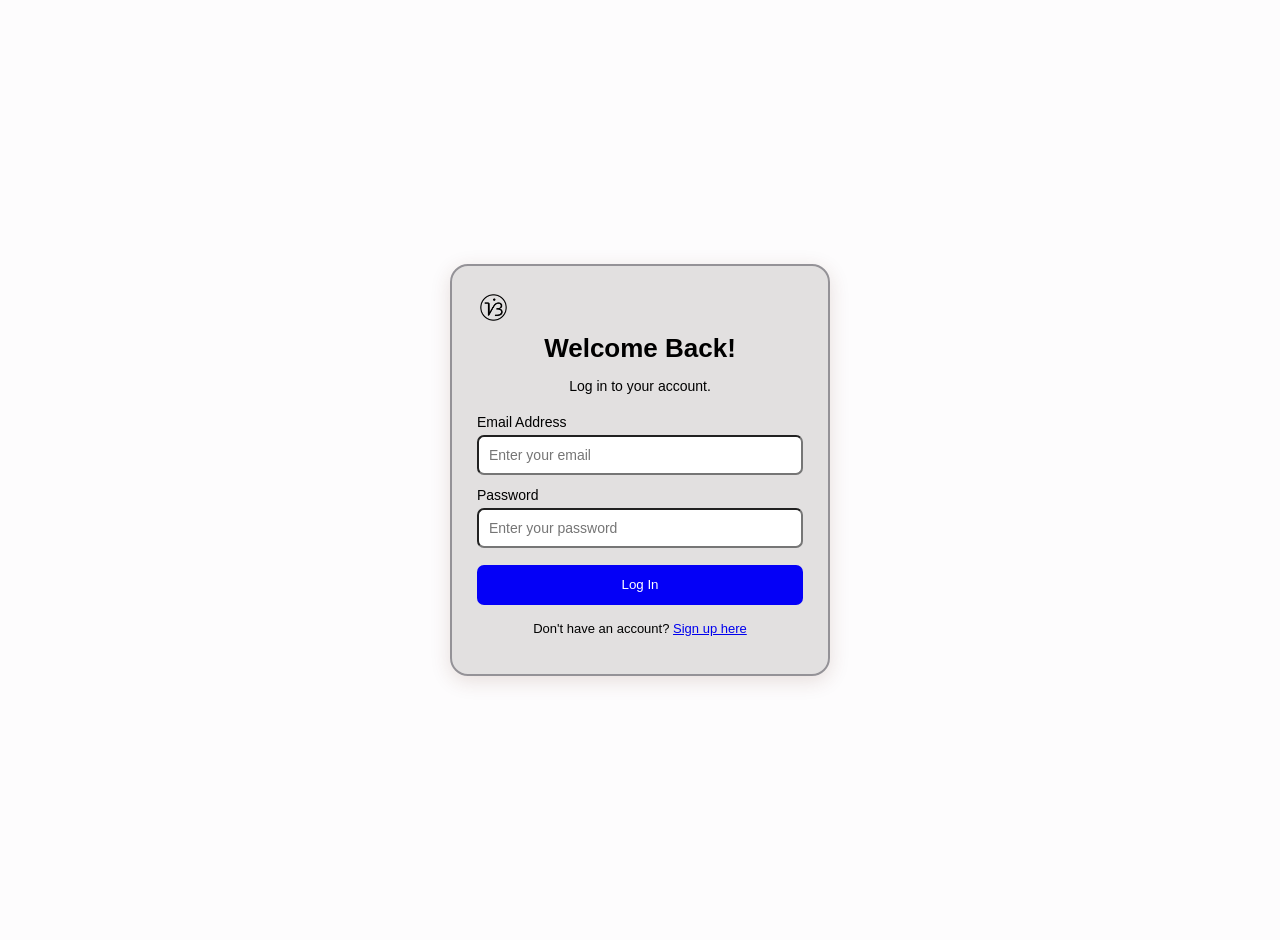
<file: LogiN.html>
<!doctype html>
<html lang="en">
  <head>
    <meta charset="UTF-8" />
    <meta name="viewport" content="width=device-width, initial-scale=1.0" />
    <title>Log In | WarmConnect</title>
    <link rel="stylesheet" href="style.css" />
    <script src="script.js" defer></script>
  </head>
  <body>
    <main class="auth-container">
      <section class="auth-box">
        <div class="brand-header">
          <img class="inline-img" src="Icons/image2.png" width="10%" />
        </div>

        <h1>Welcome Back!</h1>
        <p class="subtitle">Log in to your account.</p>

        <form id="loginForm">
          <div class="form-group">
            <label for="loginEmail">Email Address</label>
            <input
              type="email"
              id="loginEmail"
              placeholder="Enter your email"
              autocomplete="email"
              required
            />
          </div>

          <div class="form-group">
            <label for="loginPassword">Password</label>
            <input
              type="password"
              id="loginPassword"
              placeholder="Enter your password"
              autocomplete="current-password"
              required
            />
          </div>

          <button type="submit" class="primary-btn">Log In</button>
        </form>

        <p class="auth-footer">
          Don't have an account?
          <a href="index.html">Sign up here</a>
        </p>
      </section>
    </main>
  </body>
</html>
</file>
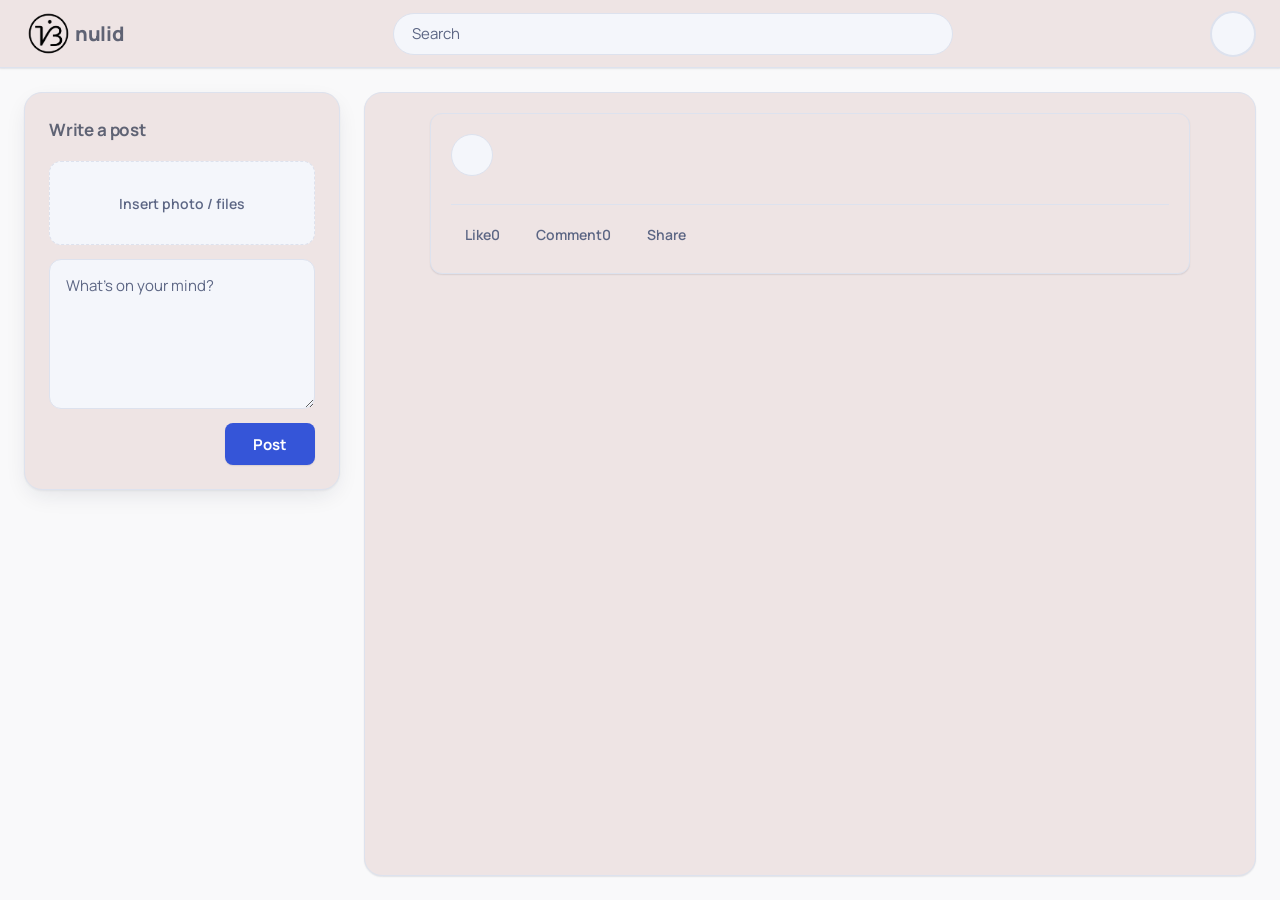
<file: mainPage.html>
<!doctype html>
<html lang="en" data-theme="light">
  <head>
    <meta charset="UTF-8" />
    <meta name="viewport" content="width=device-width, initial-scale=1.0" />
    <title>Dashboard | Platform</title>
    <link rel="stylesheet" href="MainStyle.css" />

  </head>
  <body class="app">
    
    <header class="topbar">
      <img src="Icons/image2.png" alt="Image" width="4%">
      <a href="/" class="topbar__brand">nulid</a>
    
      <form class="search" role="search" action="#" method="get">
        <label class="visually-hidden" for="search-input">Search</label>
        <input
          class="search__input"
          type="search"
          id="search-input"
          name="q"
          placeholder="Search"
        />
      </form>

      <button
        type="button"
        class="profile-toggle"
        id="profile-toggle"
        aria-expanded="false"
        aria-controls="profile-panel"
        aria-label="Open profile"
      >
        <span class="profile-toggle__avatar" id="toggle-avatar">
          <!-- backend: profile picture <img src="..." alt=""> -->
        </span>
      </button>
    </header>

    <div class="dashboard">
     
      <aside class="composer-column" aria-label="Write a post">
        <section class="composer" aria-labelledby="composer-title">
          <h2 class="composer__title" id="composer-title">Write a post</h2>

          <form
            class="composer__form"
            action="#"
            method="post"
            enctype="multipart/form-data"
          >
            <div class="composer__upload">
              <label class="composer__upload-label" for="composer-files"
                >Insert photo / files</label
              >
              <input
                class="composer__upload-input"
                type="file"
                id="composer-files"
                name="attachments"
                multiple
              />
            </div>

            <label class="visually-hidden" for="composer-input"
              >Write your post</label
            >
            <textarea
              class="composer__textarea"
              id="composer-input"
              name="content"
              rows="5"
              placeholder="What's on your mind?"
            ></textarea>

            <button type="submit" class="composer__submit">Post</button>
          </form>
        </section>
      </aside>

      <!-- ============ CENTER: FEED ============ -->
      <main class="feed-column">
        <section class="feed" aria-label="Feed">
          <div class="feed__list" id="feed-list">

          <article class="post">
            <header class="post__header">
              <div class="post__avatar"></div>
              <div class="post__meta">
                <p class="post__author"></p>
                <time class="post__time"></time>
              </div>
            </header>
            <div class="post__body"></div>
            <footer class="post__actions">
              <button type="button" class="post__action">Like</button>
              <button type="button" class="post__action">Comment</button>
              <button type="button" class="post__action">Share</button>
            </footer>
          </article>
          </div>
        </section>
      </main>

      <!-- PROFILE PANEL  -->

      <aside
        class="profile-panel"
        id="profile-panel"
        aria-labelledby="profile-title"
        hidden
      >
        <div class="profile-panel__picture" id="user-avatar">
          <!-- backend: profile picture <img src="..." alt="Profile picture"> -->
        </div>

        <h2 class="profile-panel__title" id="profile-title">Profile</h2>

        <dl class="profile-panel__details">
          <div class="profile-panel__row">
            <dt>Full Name</dt>
            <dd id="user-full-name"><!-- backend: full name --></dd>
          </div>
          <div class="profile-panel__row">
            <dt>Age</dt>
            <dd id="user-age"><!-- backend: age --></dd>
          </div>
          <div class="profile-panel__row">
            <dt>Email Address</dt>
            <dd id="user-email"><!-- backend: email --></dd>
          </div>
          <div class="profile-panel__row">
            <dt>Account Status</dt>
            <dd id="user-status"><!-- backend: status --></dd>   
          </div>
        </dl> 

<div class="settings-group">
  <button type="button" class="settings-group__toggle" id="settings-toggle"
          aria-expanded="false" aria-controls="settings-menu">
    <span>Settings</span>
    <span class="settings-group__chevron" aria-hidden="true"></span>
  </button>
  <ul class="settings-menu" id="settings-menu" hidden>
    <li>
      <button type="button" class="settings-menu__item" id="edit-profile-button">Edit Profile</button>
    </li>
  </ul>
</div>


<div class="profile-panel__settings">
  <h3 class="profile-panel__settings-title">I lab yo</h3>
  <button type="button" class="profile-panel__theme-button" id="theme-toggle"
          aria-pressed="false">
    Dark Mode
  </button>
</div>

    <script src="script.js"></script>
  </body>
</html>
</file>
<file: style.css>
:root {
  --primary: #ffffff;
  --secondary: #f8f8f8;
  --background: #fff8f0;
  --surface: #ffe8d6;
  --text: #16203aa8;
  --accent: #f4c095;
  --border: #8b4a38;
}

body {
  /* background-image: url("Icons/images.jpg"); */
  background-size: cover;
  background-repeat: no-repeat;
  margin: 0;
  padding: 0;
  min-height: 100vh;
  background-color: #fdfcfd;
  font-family: Arial, sans-serif;
}

.auth-container {
  min-height: 100vh;
  display: flex;
  justify-content: center;
  align-items: center;
  padding: 20px;
}

.auth-box {
  width: 100% !important;
  max-width: 380px !important;
  margin: 0 auto !important;
  padding: 25px !important;
  box-sizing: border-box;
  background-color: #d6d3d3ad;
  border: 2px solid #949297;
  border-radius: 18px;
  box-shadow: 0 5px 20px rgba(100, 50, 30, 0.15);
}

.auth-box h1 {
  text-align: center;
  font-size: 26px;
  margin: 5px 0;
}

.auth-box .subtitle {
  text-align: center;
  font-size: 14px;
  margin-bottom: 20px;
}

.auth-box .form-group {
  display: block;
  margin-bottom: 12px;
}

.auth-box .form-group label {
  display: block;
  margin-bottom: 5px;
  font-size: 14px;
}

.auth-box .form-group input {
  display: block;
  width: 100%;
  height: 40px;
  padding: 8px 10px;
  box-sizing: border-box;
  font-size: 14px;
  border-radius: 7px;
}

.auth-box .primary-btn {
  width: 100%;
  height: 40px;
  margin-top: 5px;
  border: none;
  border-radius: 7px;
  background-color: #0400f7;
  color: white;
  cursor: pointer;
}

.auth-box .auth-footer {
  text-align: center;
  font-size: 13px;
  margin-top: 16px;
}
</file>
<file: MainStyle.css>
@import url("https://fonts.googleapis.com/css2?family=Manrope:wght@400;500;600;700;800&display=swap");

:root {
  --font-ui:
    "Manrope", system-ui, -apple-system, "Segoe UI", Roboto, sans-serif;
  --bg: #f9f9fa;
  --surface: #eee4e4;
  --surface-sunken: #f4f6fb;
  --text: #16203aa8;
  --text-muted: #5c6684;
  --border: #dde2ee;
  --accent: #3555d8;
  --accent-hover: #2a46b8;
  --accent-contrast: #ffffff;
  --focus-ring: rgba(53, 85, 216, 0.4);
  --shadow-sm:
    0 1px 2px rgba(22, 32, 58, 0.06), 0 1px 1px rgba(22, 32, 58, 0.04);
  --shadow-md:
    0 1px 2px rgba(22, 32, 58, 0.05), 0 8px 24px -6px rgba(22, 32, 58, 0.12);
  --radius-sm: 8px;
  --radius-md: 12px;
  --radius-lg: 18px;
  --gap: 24px;
  --side-width: 340px;
  --topbar-height: 68px;
}

:root[data-theme="dark"] {
  --bg: #0c111f;
  --surface: #151b2d;
  --surface-sunken: #101626;
  --text: #e6eaf6;
  --text-muted: #8f9ab8;
  --border: #252d45;
  --accent: #8aa2ff;
  --accent-hover: #a5b8ff;
  --accent-contrast: #0c111f;
  --focus-ring: rgba(138, 162, 255, 0.45);

  --shadow-sm: 0 1px 2px rgba(0, 0, 0, 0.4);
  --shadow-md:
    0 1px 2px rgba(0, 0, 0, 0.4), 0 12px 28px -8px rgba(0, 0, 0, 0.6);
}

/* ==========================================================
   2. BASE
   ========================================================== */
*,
*::before,
*::after {
  box-sizing: border-box;
}

html {
  color-scheme: light;
}

html[data-theme="dark"] {
  color-scheme: dark;
}

body.app {
  /* background-image: url("Icons/images.jpg"); */
  background-repeat: no-repeat;
  background-attachment: fixed;
  background-size: 100% 100%;
  margin: 0;
  min-height: 100vh;
  font-family: var(--font-ui);
  font-size: 16px;
  line-height: 1.55;
  color: var(--text);
  background: var(--bg);
  -webkit-font-smoothing: antialiased;
  transition:
    background-color 0.25s ease,
    color 0.25s ease;
}

h1,
h2,
h3,
p,
dl,
dd {
  margin: 0;
}

button,
input,
textarea {
  font: inherit;
  color: inherit;
}

button {
  cursor: pointer;
}

:focus-visible {
  outline: 3px solid var(--focus-ring);
  outline-offset: 2px;
}

.visually-hidden {
  position: absolute;
  width: 1px;
  height: 1px;
  margin: -1px;
  padding: 0;
  overflow: hidden;
  clip: rect(0 0 0 0);
  white-space: nowrap;
  border: 0;
}

/* ==========================================================
   3. TOP BAR: brand, search, profile toggle
   ========================================================== */
.topbar {
  position: sticky;
  top: 0;
  z-index: 10;
  display: flex;
  align-items: center;
  gap: 2px;
  height: var(--topbar-height);
  padding: 0 var(--gap);
  background: var(--surface);
  border-bottom: 1px solid var(--border);
  box-shadow: var(--shadow-sm);
  transition:
    background-color 0.25s ease,
    border-color 0.25s ease;
}

.topbar__brand {
  flex: 0 0 auto;
  width: calc(var(--side-width) - var(--gap));
  font-size: 1.25rem;
  font-weight: 800;
  letter-spacing: -0.02em;
  color: var(--text);
  text-decoration: none;
  white-space: nowrap;
}

.search {
  flex: 1 1 auto;
  max-width: 560px;
  min-width: 0;
}

.search__input {
  display: block;
  width: 100%;
  height: 42px;
  padding: 0 18px;
  font-size: 0.9375rem;
  color: var(--text);
  background: var(--surface-sunken);
  border: 1px solid var(--border);
  border-radius: 999px;
  transition:
    border-color 0.2s ease,
    box-shadow 0.2s ease,
    background-color 0.2s ease;
}

.search__input::placeholder {
  color: var(--text-muted);
}

.search__input:focus {
  outline: none;
  border-color: var(--accent);
  box-shadow: 0 0 0 4px var(--focus-ring);
}

/* Circle toggle on the right */
.profile-toggle {
  flex: 0 0 auto;
  display: grid;
  place-items: center;
  width: 46px;
  height: 46px;
  margin-left: auto;
  padding: 0;
  background: var(--surface-sunken);
  border: 2px solid var(--border);
  border-radius: 50%;
  transition:
    border-color 0.2s ease,
    box-shadow 0.2s ease;
}

.profile-toggle:hover {
  border-color: var(--accent);
}

.profile-toggle[aria-expanded="true"] {
  border-color: var(--accent);
  box-shadow: 0 0 0 4px var(--focus-ring);
}

.profile-toggle__avatar {
  display: block;
  width: 100%;
  height: 100%;
  overflow: hidden;
  border-radius: 50%;
}

.profile-toggle__avatar img,
.profile-panel__picture img,
.post__avatar img {
  display: block;
  width: 100%;
  height: 100%;
  object-fit: cover;
}

/* ==========================================================
   4. PAGE LAYOUT: composer | feed | profile panel
   Flex so a hidden panel leaves no empty column behind.
   ========================================================== */
.dashboard {
  display: flex;
  align-items: flex-start;
  gap: var(--gap);
  max-width: 1680px;
  margin: 0 auto;
  padding: var(--gap);
}

/* ==========================================================
   5. LEFT: WRITE A POST
   ========================================================== */
.composer-column {
  flex: 0 0 calc(var(--side-width) - var(--gap));
  position: sticky;
  top: calc(var(--topbar-height) + var(--gap));
}

.composer {
  display: flex;
  flex-direction: column;
  gap: 18px;
  padding: 24px;
  background: var(--surface);
  border: 1px solid var(--border);
  border-radius: var(--radius-lg);
  box-shadow: var(--shadow-md);
}

.composer__title {
  font-size: 1.0625rem;
  font-weight: 700;
  letter-spacing: -0.01em;
}

.composer__form {
  display: flex;
  flex-direction: column;
  gap: 14px;
}

/* Insert photo / files: the whole dashed box is the click target */
.composer__upload {
  position: relative;
}

.composer__upload-label {
  display: grid;
  place-items: center;
  min-height: 84px;
  padding: 16px;
  font-size: 0.875rem;
  font-weight: 600;
  text-align: center;
  color: var(--text-muted);
  background: var(--surface-sunken);
  border: 1.5px dashed var(--border);
  border-radius: var(--radius-md);
  cursor: pointer;
  transition:
    border-color 0.2s ease,
    color 0.2s ease,
    background-color 0.2s ease;
}

.composer__upload-label:hover,
.composer__upload:focus-within .composer__upload-label {
  border-color: var(--accent);
  color: var(--accent);
}

.composer__upload-input {
  position: absolute;
  inset: 0;
  width: 100%;
  height: 100%;
  opacity: 0;
  cursor: pointer;
}

.composer__textarea {
  display: block;
  width: 100%;
  min-height: 140px;
  padding: 14px 16px;
  font-size: 0.9375rem;
  line-height: 1.6;
  color: var(--text);
  background: var(--surface-sunken);
  border: 1px solid var(--border);
  border-radius: var(--radius-md);
  resize: vertical;
  transition:
    border-color 0.2s ease,
    box-shadow 0.2s ease,
    background-color 0.2s ease;
}

.composer__textarea::placeholder {
  color: var(--text-muted);
}

.composer__textarea:focus {
  outline: none;
  border-color: var(--accent);
  box-shadow: 0 0 0 4px var(--focus-ring);
}

.composer__submit {
  align-self: flex-end;
  height: 42px;
  padding: 0 28px;
  font-size: 0.9375rem;
  font-weight: 700;
  color: var(--accent-contrast);
  background: var(--accent);
  border: 0;
  border-radius: var(--radius-sm);
  box-shadow: var(--shadow-sm);
  transition:
    background-color 0.2s ease,
    transform 0.1s ease;
}

.composer__submit:hover {
  background: var(--accent-hover);
}

.composer__submit:active {
  transform: translateY(1px);
}

/* ==========================================================
   6. CENTER: FEED (empty container + styles for backend posts)
   ========================================================== */
.feed-column {
  flex: 1 1 0;
  min-width: 0;
}

.feed {
  min-height: calc(100vh - var(--topbar-height) - var(--gap) * 2);
  padding: 20px;
  background: var(--surface);
  border: 1px solid var(--border);
  border-radius: var(--radius-lg);
  box-shadow: var(--shadow-sm);
}

.feed__list {
  display: flex;
  flex-direction: column;
  gap: 16px;
  max-width: 760px;
  margin: 0 auto;
}

/* Post item (used by the backend loop) */
.post {
  display: flex;
  flex-direction: column;
  gap: 14px;
  padding: 20px;
  background: var(--surface);
  border: 1px solid var(--border);
  border-radius: var(--radius-md);
  box-shadow: var(--shadow-sm);
}

.post__header {
  display: flex;
  align-items: center;
  gap: 12px;
}

.post__avatar {
  flex: 0 0 auto;
  width: 42px;
  height: 42px;
  overflow: hidden;
  background: var(--surface-sunken);
  border: 1px solid var(--border);
  border-radius: 50%;
}

.post__meta {
  min-width: 0;
}

.post__author {
  font-size: 0.9375rem;
  font-weight: 700;
}

.post__time {
  font-size: 0.8125rem;
  color: var(--text-muted);
}

.post__body {
  font-size: 0.9375rem;
  line-height: 1.65;
  overflow-wrap: anywhere;
}

.post__actions {
  display: flex;
  gap: 8px;
  padding-top: 12px;
  border-top: 1px solid var(--border);
}

.post__action {
  height: 36px;
  padding: 0 14px;
  font-size: 0.875rem;
  font-weight: 600;
  color: var(--text-muted);
  background: transparent;
  border: 0;
  border-radius: var(--radius-sm);
  transition:
    background-color 0.2s ease,
    color 0.2s ease;
}

.post__action:hover {
  background: var(--surface-sunken);
  color: var(--accent);
}

/* ==========================================================
   7. RIGHT: PROFILE PANEL (hidden by default via [hidden])
   ========================================================== */
.profile-panel {
  flex: 0 0 var(--side-width);
  position: sticky;
  top: calc(var(--topbar-height) + var(--gap));
  display: flex;
  flex-direction: column;
  align-items: stretch;
  gap: 20px;
  padding: 28px 24px;
  background: var(--surface);
  border: 1px solid var(--border);
  border-radius: var(--radius-lg);
  box-shadow: var(--shadow-md);
}

.profile-panel[hidden] {
  display: none;
}

/* ---------- Comment bubbles ---------- */
.post__comment-list {
  gap: 14px;
}

.post__comment {
  display: flex;
  align-items: flex-start;
  gap: 10px;
  padding: 0;
  background: none;
  border: 0;
  border-radius: 0;
}

.post__comment-avatar {
  display: grid;
  place-items: center;
  flex: 0 0 auto;
  width: 36px;
  height: 36px;
  overflow: hidden;
  font-size: 0.875rem;
  font-weight: 700;
  color: var(--accent-text);
  background: var(--surface);
  border: 1px solid var(--border);
  border-radius: 50%;
}

.post__comment-avatar img {
  display: block;
  width: 100%;
  height: 100%;
  object-fit: cover;
}

.post__comment-main {
  display: flex;
  flex-direction: column;
  align-items: flex-start;
  gap: 4px;
  min-width: 0;
}

.post__comment-bubble {
  max-width: 100%;
  padding: 8px 14px 10px;
  background: var(--surface);
  border: 1px solid var(--border);
  border-radius: 4px 18px 18px 18px;
}

.post__comment-name {
  font-size: 0.8125rem;
  font-weight: 700;
  line-height: 1.3;
}

.post__comment-text {
  font-size: 0.9375rem;
  line-height: 1.5;
  overflow-wrap: anywhere;
}

.post__comment-time {
  padding-left: 6px;
  font-size: 0.75rem;
  color: var(--text-muted);
}

/* ---------- Share menu (opens above the Share button) ---------- */
.post__actions {
  position: relative;
}

.share-menu {
  position: absolute;
  right: 0;
  bottom: calc(100% + 6px);
  z-index: 5;
  display: flex;
  flex-direction: column;
  min-width: 190px;
  padding: 6px;
  background: var(--surface);
  border: 2px solid var(--outline);
  border-radius: var(--radius-md);
  box-shadow: var(--shadow-md);
}

.share-menu[hidden] {
  display: none;
}

.share-menu:not([hidden]) {
  animation: reveal-down 0.15s ease;
}

.share-menu__item {
  display: block;
  width: 100%;
  padding: 10px 12px;
  font-size: 0.9375rem;
  font-weight: 700;
  text-align: left;
  color: var(--text);
  background: transparent;
  border: 0;
  border-radius: var(--radius-sm);
  transition:
    background-color 0.2s ease,
    color 0.2s ease;
}

.share-menu__item:hover {
  background: var(--surface-sunken);
  color: var(--accent-text);
}

/* ---------- Toast message (under the top bar) ---------- */
.toast {
  position: fixed;
  top: calc(var(--topbar-height) + 16px);
  left: 50%;
  z-index: 30;
  padding: 10px 20px;
  font-size: 0.9375rem;
  font-weight: 700;
  color: #ffffff;
  background: var(--outline);
  border-radius: var(--radius-md);
  box-shadow: var(--shadow-md);
  opacity: 0;
  pointer-events: none;
  transform: translate(-50%, -8px);
  transition:
    opacity 0.2s ease,
    transform 0.2s ease;
}

.toast--visible {
  opacity: 1;
  transform: translate(-50%, 0);
}

/* Smooth reveal: plays each time the [hidden] attribute is removed */
.profile-panel:not([hidden]) {
  animation: panel-reveal 0.35s cubic-bezier(0.22, 1, 0.36, 1);
}

@keyframes panel-reveal {
  from {
    opacity: 0;
    transform: translateX(24px);
  }
  to {
    opacity: 1;
    transform: translateX(0);
  }
}

.profile-panel__picture {
  align-self: center;
  width: 104px;
  height: 104px;
  overflow: hidden;
  background: var(--surface-sunken);
  border: 3px solid var(--border);
  border-radius: 50%;
  box-shadow: var(--shadow-sm);
}

.profile-panel__title {
  font-size: 1.25rem;
  font-weight: 700;
  letter-spacing: -0.015em;
  text-align: center;
}

.profile-panel__details {
  display: flex;
  flex-direction: column;
  gap: 10px;
}

.profile-panel__row {
  display: flex;
  flex-direction: column;
  gap: 2px;
  min-width: 0;
  padding: 12px 16px;
  background: var(--surface-sunken);
  border: 1px solid var(--border);
  border-radius: var(--radius-md);
}

.profile-panel__row dt {
  font-size: 0.8125rem;
  font-weight: 500;
  color: var(--text-muted);
}

.profile-panel__row dd {
  min-height: 1.55em; /* keeps the row's shape while backend data is empty */
  font-size: 0.9375rem;
  font-weight: 600;
  overflow-wrap: anywhere;
}

.profile-panel__settings {
  display: flex;
  align-items: center;
  justify-content: space-between;
  gap: 12px;
  padding-top: 18px;
  border-top: 1px solid var(--border);
}

.profile-panel__settings-title {
  font-size: 1rem;
  font-weight: 700;
}

.profile-panel__theme-button {
  height: 40px;
  padding: 0 18px;
  font-size: 0.875rem;
  font-weight: 600;
  white-space: nowrap;
  color: var(--text);
  background: var(--surface-sunken);
  border: 1px solid var(--border);
  border-radius: var(--radius-sm);
  transition:
    background-color 0.2s ease,
    border-color 0.2s ease,
    color 0.2s ease;
}

.profile-panel__theme-button:hover {
  border-color: var(--accent);
  color: var(--accent);
}

.profile-panel__theme-button[aria-pressed="true"] {
  background: var(--accent);
  border-color: var(--accent);
  color: var(--accent-contrast);
}

.settings-group {
  display: flex;
  flex-direction: column;
  gap: 8px;
  padding-top: 18px;
  border-top: 1px solid var(--border);
}

.settings-group__toggle {
  display: flex;
  align-items: center;
  justify-content: space-between;
  width: 100%;
  height: 44px;
  padding: 0 16px;
  font-size: 1rem;
  font-weight: 700;
  text-align: left;
  color: var(--text);
  background: var(--surface-sunken);
  border: 1px solid var(--border);
  border-radius: var(--radius-md);
  transition:
    border-color 0.2s ease,
    color 0.2s ease;
}

.settings-group__toggle:hover,
.settings-group__toggle[aria-expanded="true"] {
  border-color: var(--accent);
  color: var(--accent);
}

.settings-group__chevron {
  width: 8px;
  height: 8px;
  margin-top: -4px;
  border-right: 2px solid currentColor;
  border-bottom: 2px solid currentColor;
  transform: rotate(45deg);
  transition:
    transform 0.2s ease,
    margin 0.2s ease;
}

.settings-group__toggle[aria-expanded="true"] .settings-group__chevron {
  margin-top: 4px;
  transform: rotate(-135deg);
}

.settings-menu {
  margin: 0;
  padding: 6px;
  list-style: none;
  background: var(--surface-sunken);
  border: 1px solid var(--border);
  border-radius: var(--radius-md);
}

.settings-menu[hidden] {
  display: none;
}

.settings-menu:not([hidden]) {
  animation: menu-reveal 0.2s ease;
}

@keyframes menu-reveal {
  from {
    opacity: 0;
    transform: translateY(-6px);
  }
  to {
    opacity: 1;
    transform: translateY(0);
  }
}

.settings-menu__item {
  display: block;
  width: 100%;
  padding: 10px 12px;
  font-size: 0.9375rem;
  font-weight: 600;
  text-align: left;
  color: var(--text);
  background: transparent;
  border: 0;
  border-radius: var(--radius-sm);
  transition:
    background-color 0.2s ease,
    color 0.2s ease;
}

.settings-menu__item:hover {
  background: var(--surface);
  color: var(--accent);
}

/* ==========================================================
   8. RESPONSIVE
   ========================================================== */
@media (max-width: 1200px) {
  :root {
    --side-width: 300px;
  }
}

@media (max-width: 960px) {
  :root {
    --topbar-height: 64px;
  }

  .topbar {
    gap: 14px;
    padding: 0 16px;
  }

  .topbar__brand {
    width: auto;
  }

  .dashboard {
    flex-direction: column;
    align-items: stretch;
    padding: 16px;
  }

  .composer-column,
  .profile-panel {
    position: static;
    flex: 0 0 auto;
  }

  /* Revealed profile appears first on small screens */
  .profile-panel {
    order: -1;
  }

  .profile-panel:not([hidden]) {
    animation-name: panel-reveal-down;
  }

  .feed {
    min-height: 320px;
  }
}

@keyframes panel-reveal-down {
  from {
    opacity: 0;
    transform: translateY(-12px);
  }
  to {
    opacity: 1;
    transform: translateY(0);
  }
}

@media (max-width: 520px) {
  .topbar__brand {
    font-size: 1.0625rem;
  }

  .profile-panel__settings {
    flex-direction: column;
    align-items: stretch;
  }
}

/* ==========================================================
   9. REDUCED MOTION
   ========================================================== */
@media (prefers-reduced-motion: reduce) {
  *,
  *::before,
  *::after {
    animation-duration: 0.01ms !important;
    transition-duration: 0.01ms !important;
  }
}
</file>
